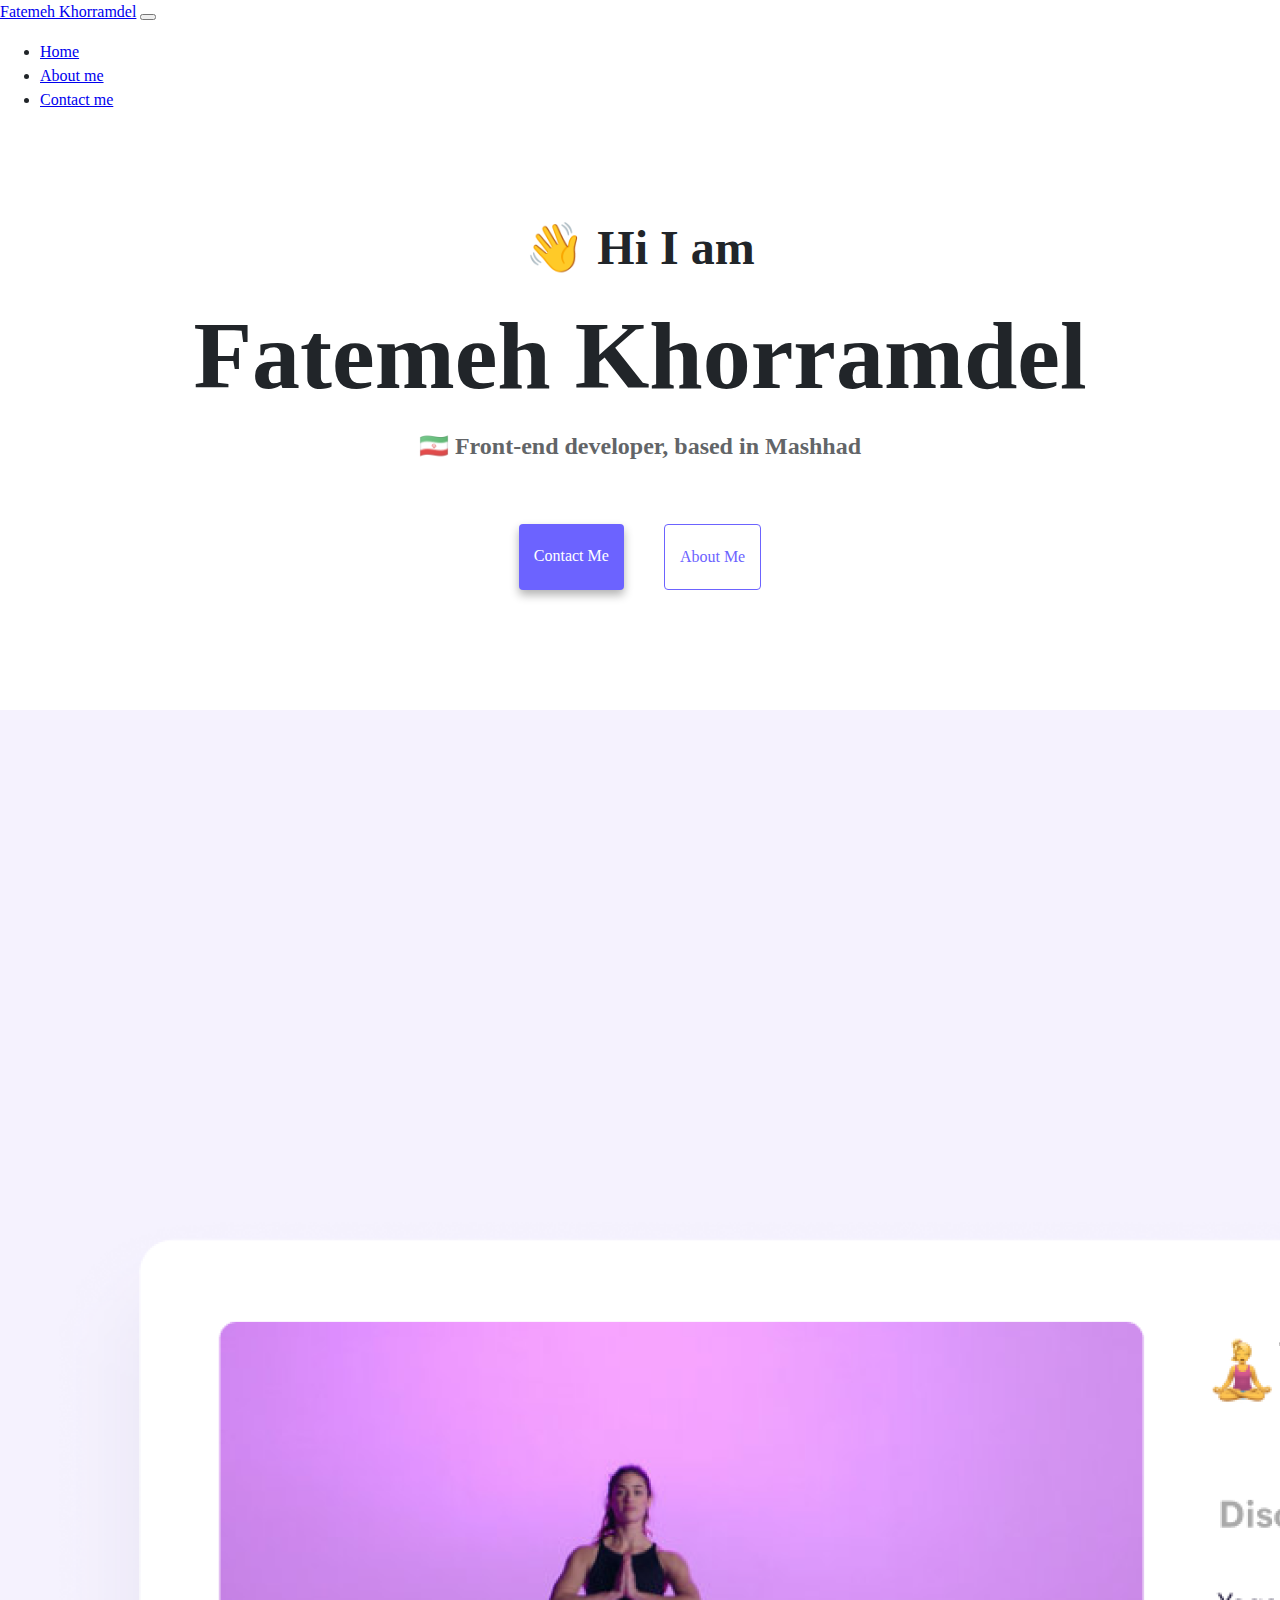
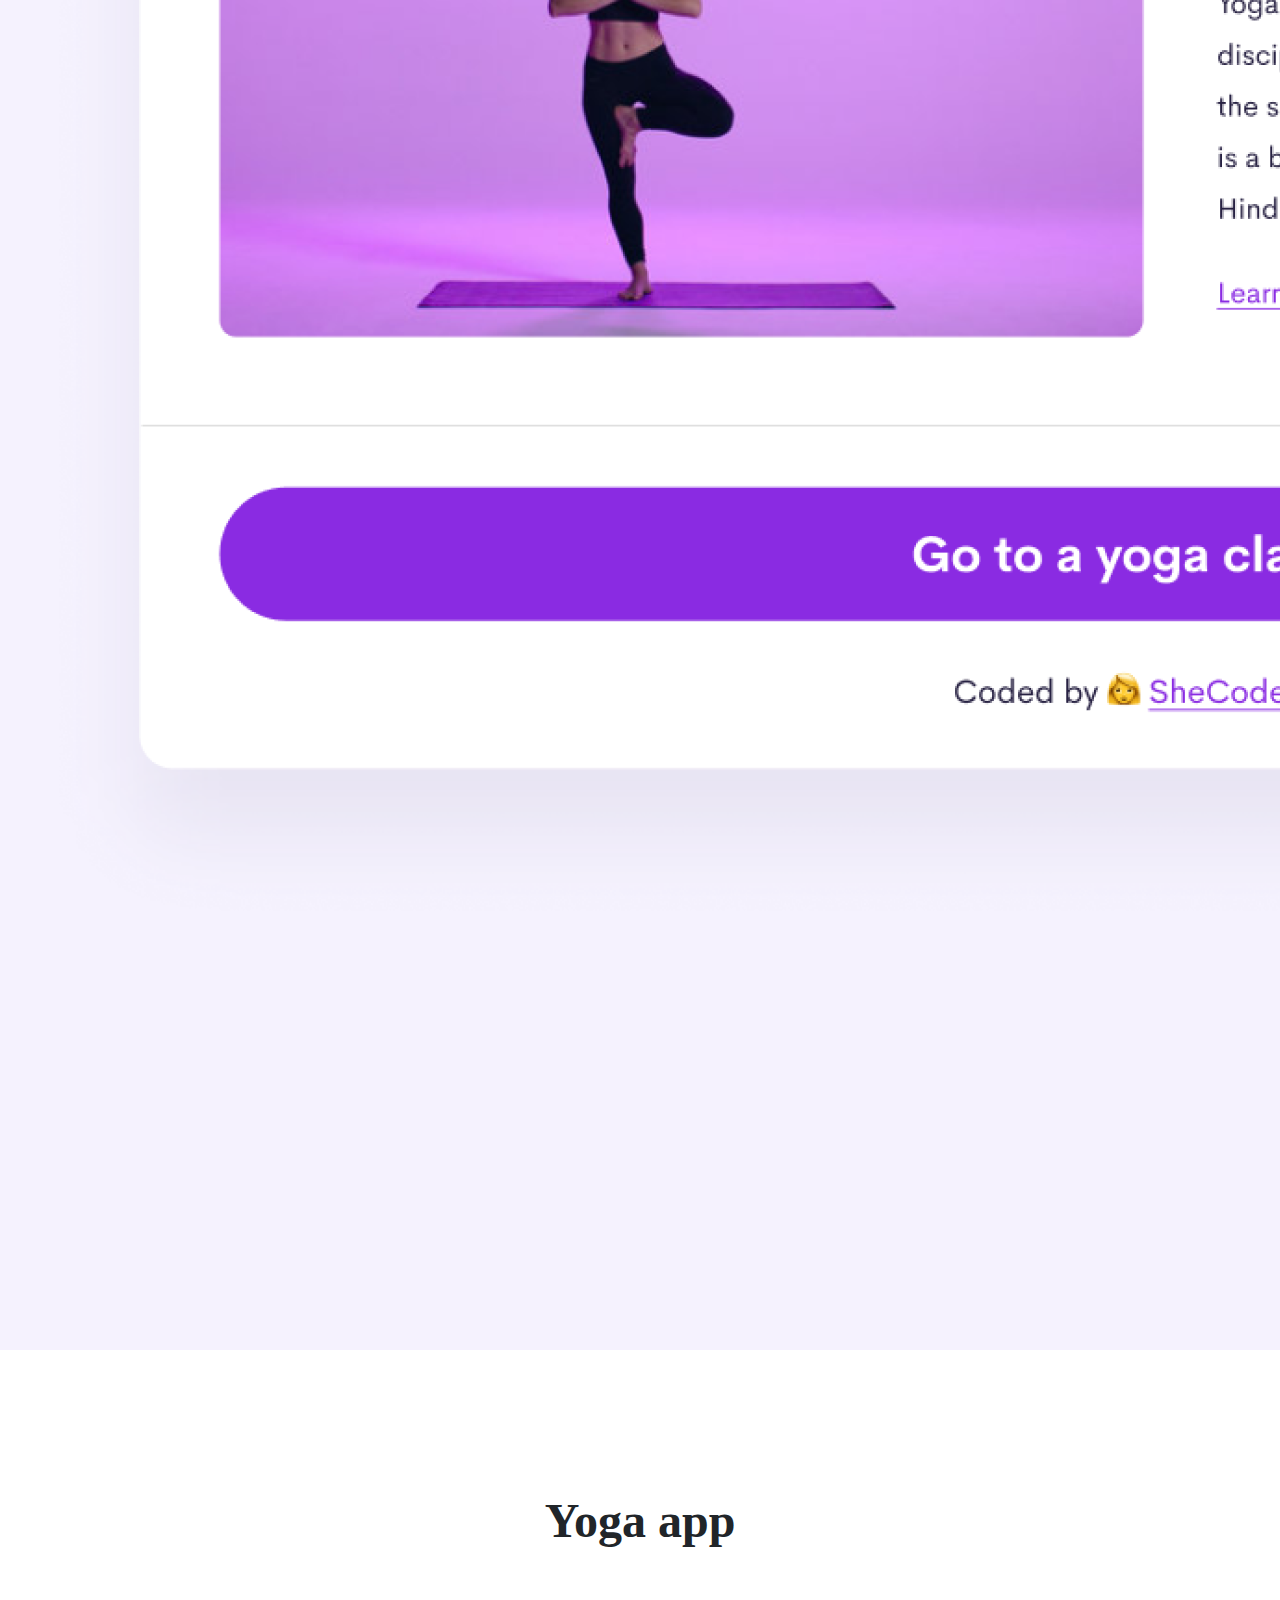
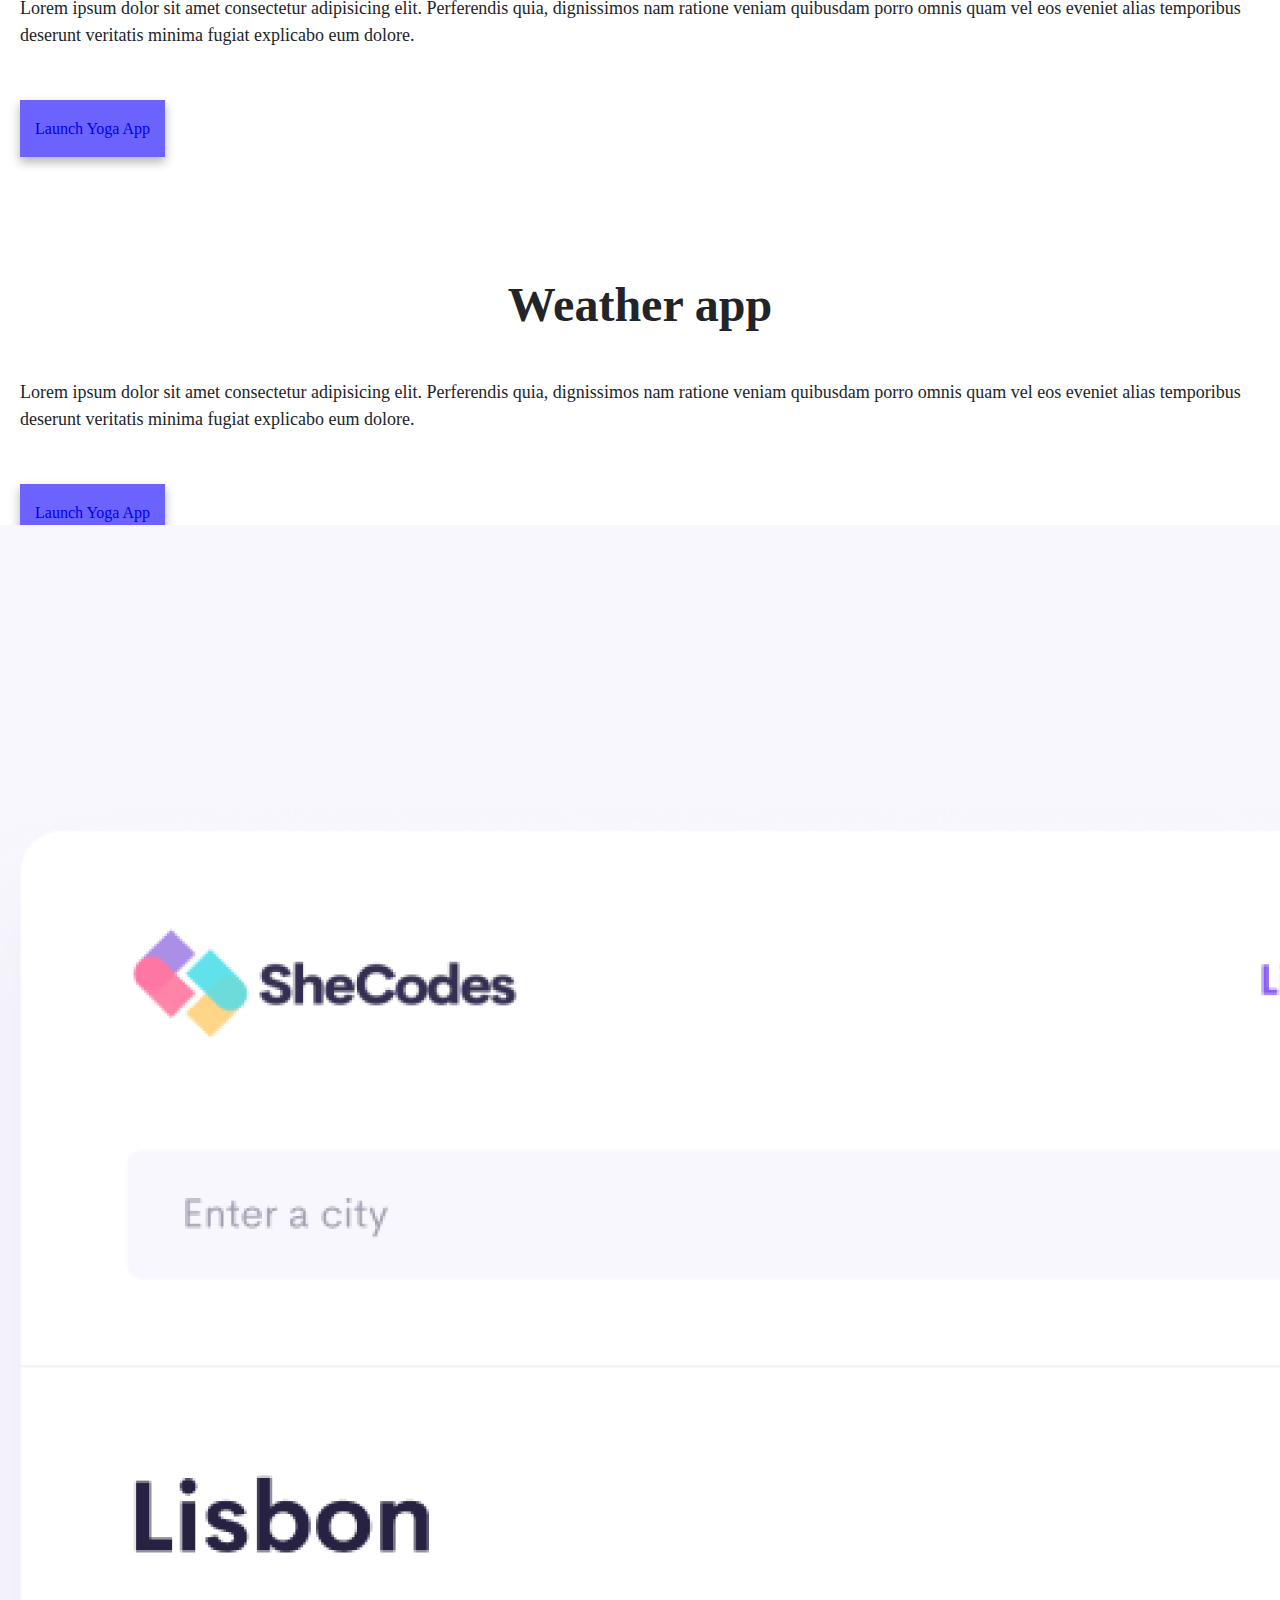
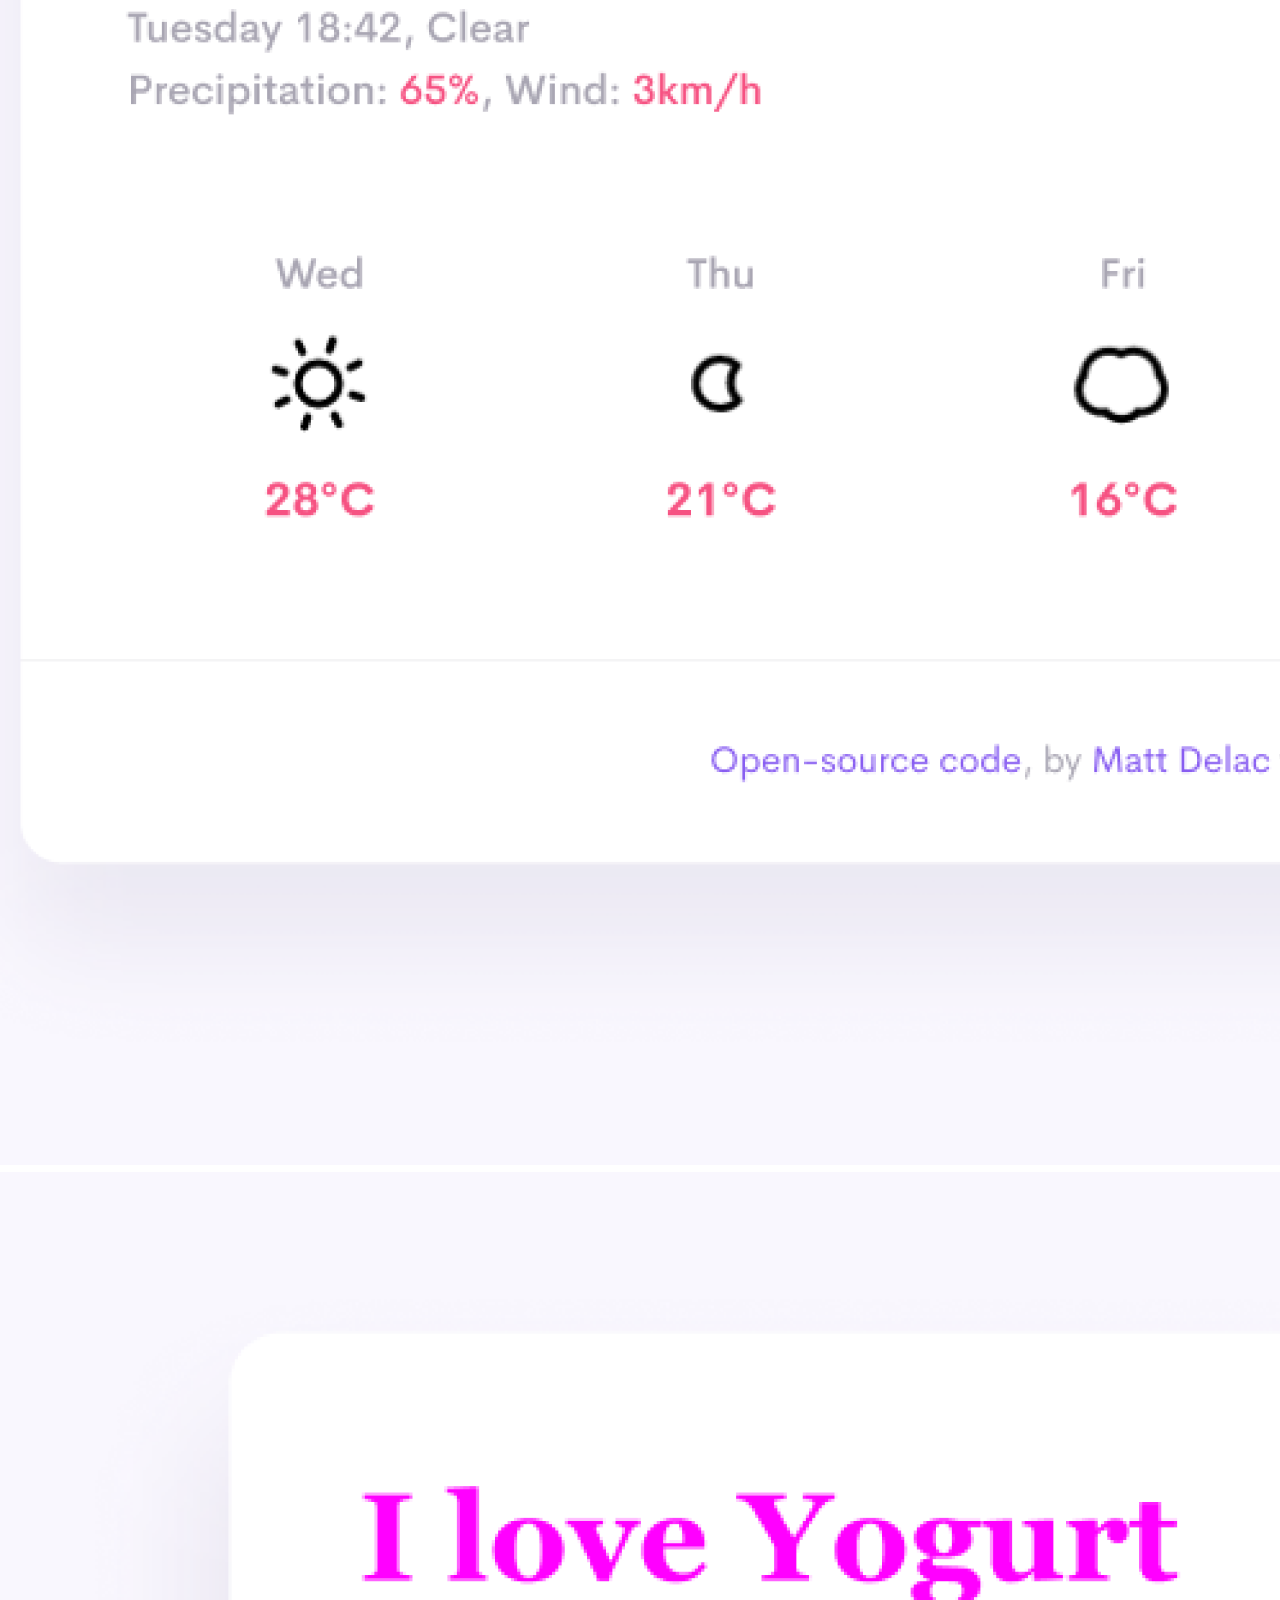
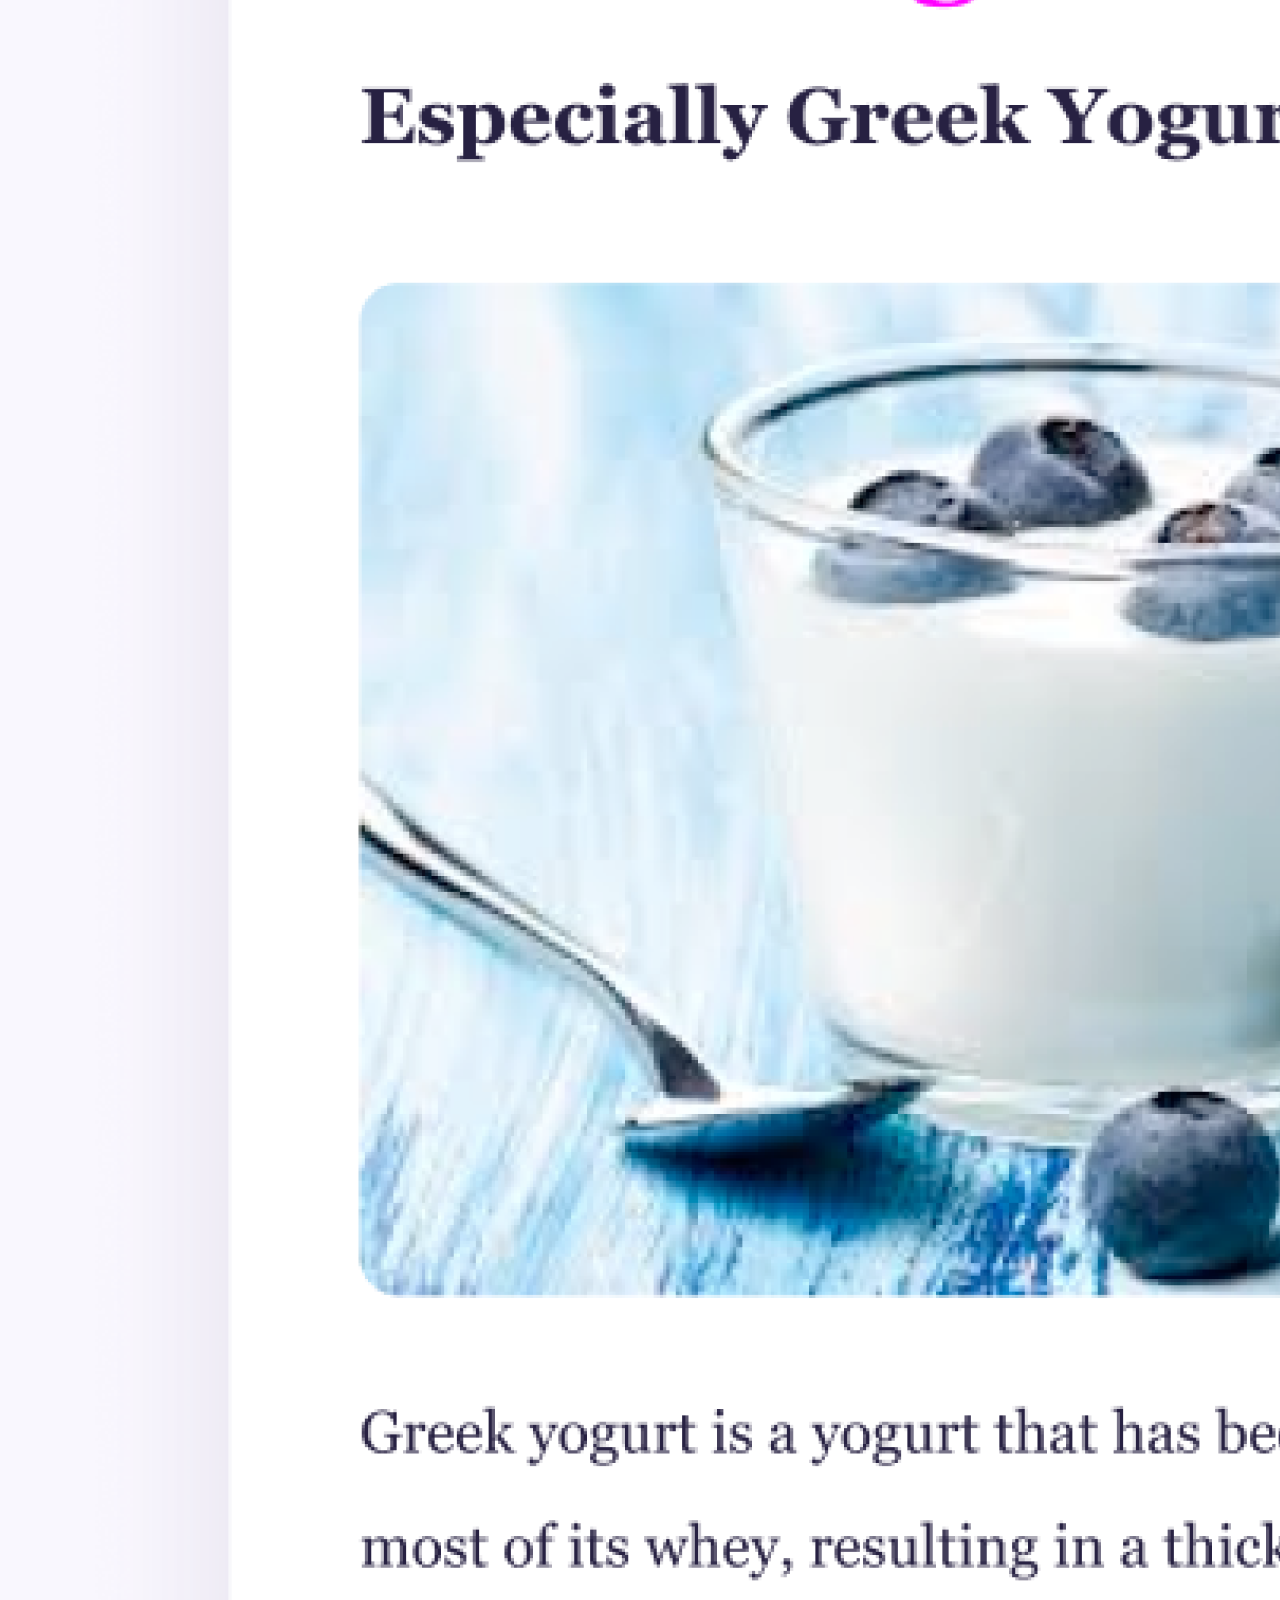
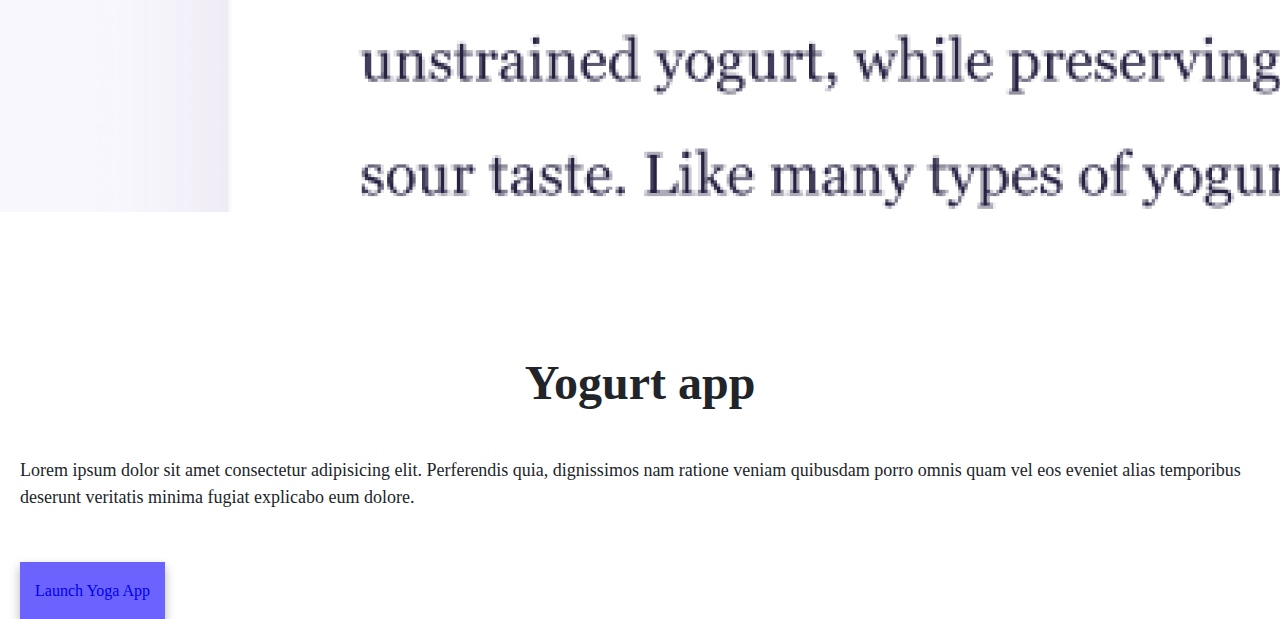
<file: index.html>
<!DOCTYPE html>
<html lang="en">
  <head>
    <meta charset="UTF-8" />
    <meta http-equiv="X-UA-Compatible" content="IE=edge" />
    <meta name="viewport" content="width=device-width, initial-scale=1.0" />
    <title>Fatemeh-khorramdel</title>
    <meta name="description" content="know more about fatemeh khoramdel as front-end developer">
    <link rel="stylesheet" href="css/style.css" />
   <link href="https://cdn.jsdelivr.net/npm/bootstrap@5.3.0/dist/css/bootstrap.min.css" rel="stylesheet" integrity="sha384-9ndCyUaIbzAi2FUVXJi0CjmCapSmO7SnpJef0486qhLnuZ2cdeRhO02iuK6FUUVM" crossorigin="anonymous">
    <script
      src="https://cdn.jsdelivr.net/npm/bootstrap@5.3.0/dist/js/bootstrap.bundle.min.js"
      integrity="sha384-geWF76RCwLtnZ8qwWowPQNguL3RmwHVBC9FhGdlKrxdiJJigb/j/68SIy3Te4Bkz"
      crossorigin="anonymous"
    ></script>
  </head>
  <body>
    <nav class="navbar navbar-expand-lg navbar-light bg-light fixed-top">
      <div class="container">
        <a class="navbar-brand" href="index.html" title="fatemeh khoramdel">Fatemeh Khorramdel</a>
        <button
          class="navbar-toggler"
          type="button"
          data-bs-toggle="collapse"
          data-bs-target="#navbarNav"
          aria-controls="navbarNav"
          aria-expanded="false"
          aria-label="Toggle navigation"
        >
          <span class="navbar-toggler-icon"></span>
        </button>
        <div class="collapse navbar-collapse" id="navbarNav">
          <ul class="navbar-nav">
            <li class="nav-item">
              <a class="nav-link active" aria-current="page" href="index.html" title="homepage"
                >Home</a
              >
            </li>
            <li class="nav-item">
              <a class="nav-link" href="about.html" title="about fatemeh khoramdel">About me</a>
            </li>
            <li class="nav-item">
              <a class="nav-link" href="about.html#contact" title="contact fatemeh khoramdel">Contact me</a>
            </li>
          </ul>
        </div>
      </div>
    </nav>
    <section class="text-center">
      <h2>👋 Hi I am</h2>
      <h1>Fatemeh Khorramdel</h1>
      <h3>🇮🇷 Front-end developer, based in Mashhad</h3>
      <div class="navigation-links">
        <a href="about.html#contact" class="contact-link" title="contact fatemeh khoramdel">Contact me</a>
        <a href="about.html" class="about-link" title="about fatemeh khoramdel">About me</a>
      </div>
    </section>
    <!--  Satart projectpart    -->
    <section class="projectpart">
    <div class="container">
      <div class="row">
        <div class="col-md-6 d-none d-sm-block">
          <img src="images/yoga.png" class="img-fluid" alt="yoga" />
        </div>
        <div class="col-md-6">
          <h2 class="mb-3">Yoga app</h2>
          <p>
            Lorem ipsum dolor sit amet consectetur adipisicing elit. Perferendis
            quia, dignissimos nam ratione veniam quibusdam porro omnis quam vel
            eos eveniet alias temporibus deserunt veritatis minima fugiat
            explicabo eum dolore.
          </p>
          <div class="mb-5 mt-5">
            <a class="btn btn-primary bottons" href="#" role="button"
              >Launch Yoga App</a
            >
            </div>
        </div>
        <div class="row">
          <div class="col-md-6">
            <h2 class="mb-3">Weather app</h2>
            <p>
              Lorem ipsum dolor sit amet consectetur adipisicing elit.
              Perferendis quia, dignissimos nam ratione veniam quibusdam porro
              omnis quam vel eos eveniet alias temporibus deserunt veritatis
              minima fugiat explicabo eum dolore.
            </p>
            <div class="mb-5 mt-5">
            <a class="btn btn-primary bottons" href="#" role="button"
              >Launch Yoga App</a
            >
            </div>
          </div>
          <div class="col-md-6 d-none d-sm-block">
            <img src="images/weather.png" class="img-fluid" alt="weather" />
          </div>
        </div>
          <div class="row">
        <div class="col-md-6 d-none d-sm-block">
          <img src="images/yogurt.png" class="img-fluid" alt="yogurt" />
        </div>
        <div class="col-md-6">
          <h2 class="mb-3">Yogurt app</h2>
          <p>
            Lorem ipsum dolor sit amet consectetur adipisicing elit. Perferendis
            quia, dignissimos nam ratione veniam quibusdam porro omnis quam vel
            eos eveniet alias temporibus deserunt veritatis minima fugiat
            explicabo eum dolore.
          </p>
         <div class="mb-5 mt-5">
            <a class="btn btn-primary bottons" href="#" role="button"
              >Launch Yoga App</a
            >
            </div>
        </div>
      </div>
      </section>
      <!--  End projectpart    -->
    </div>
  </body>
</html>
</file>
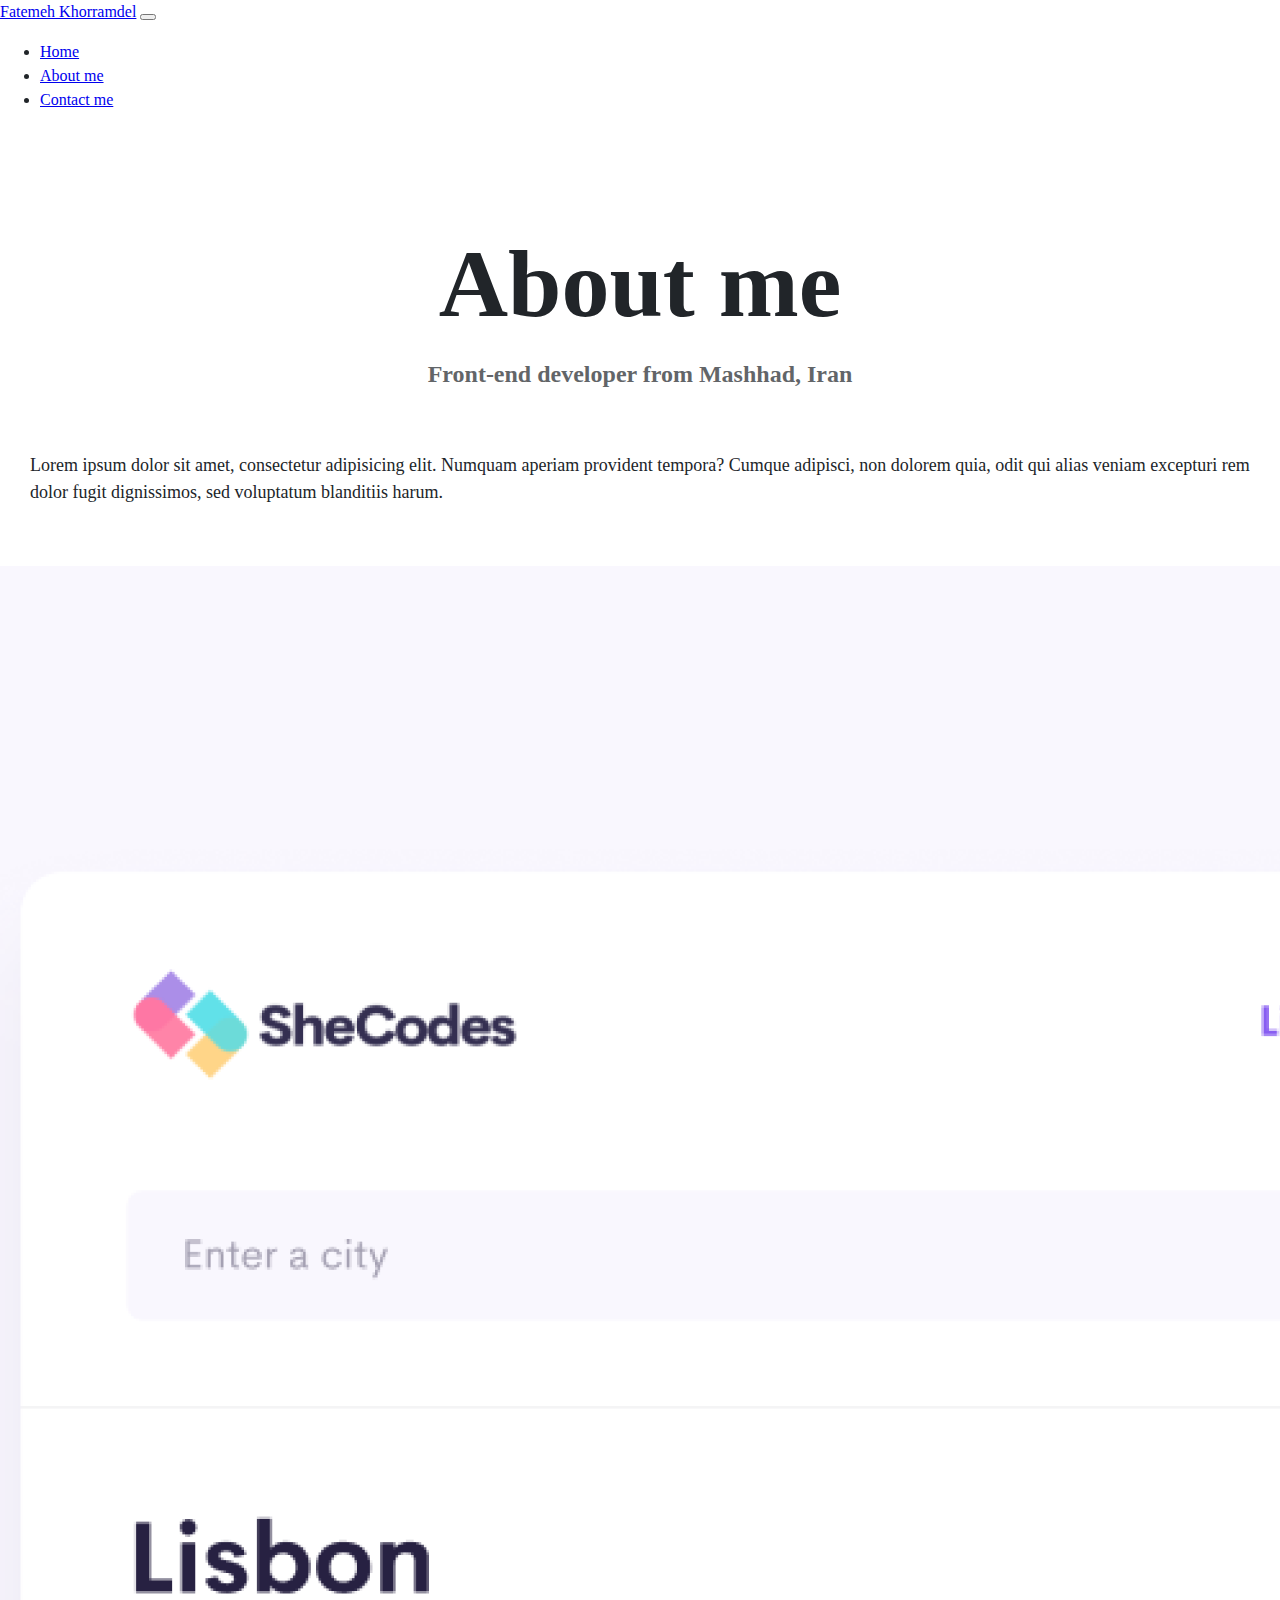
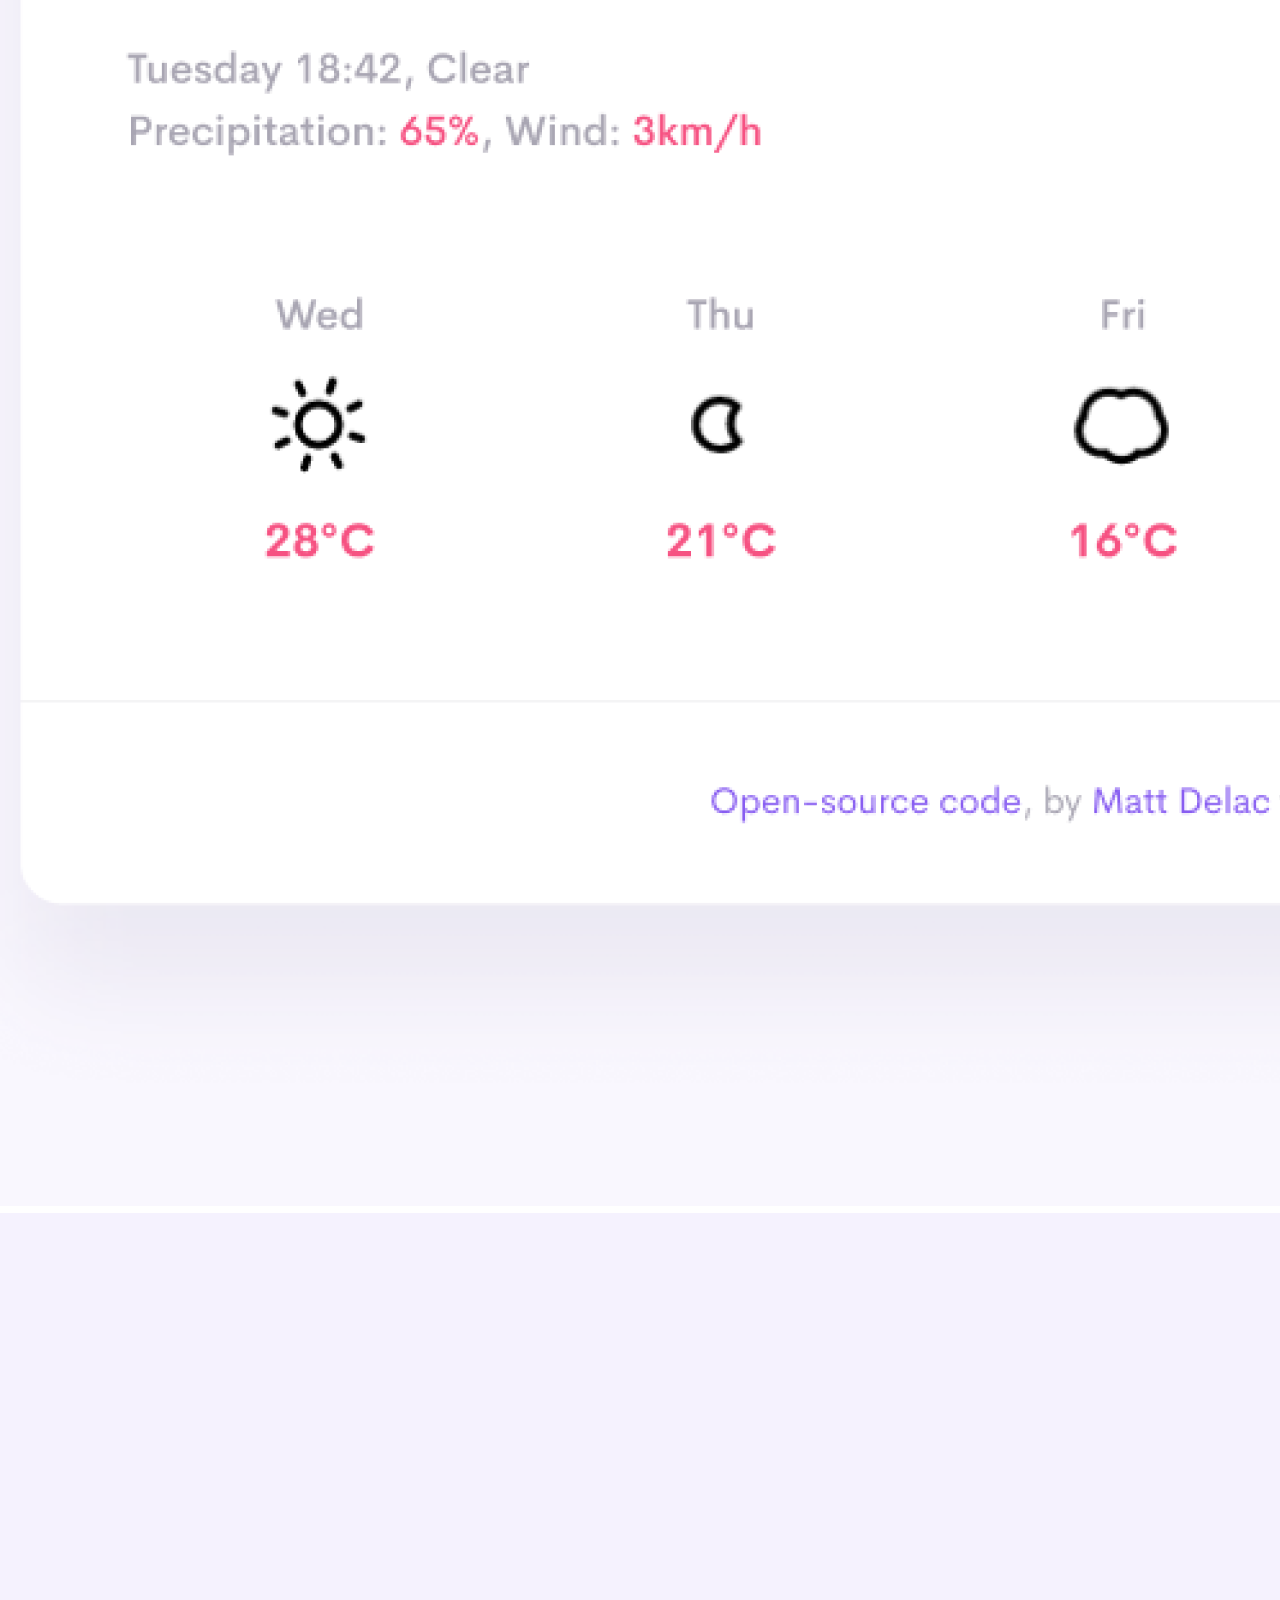
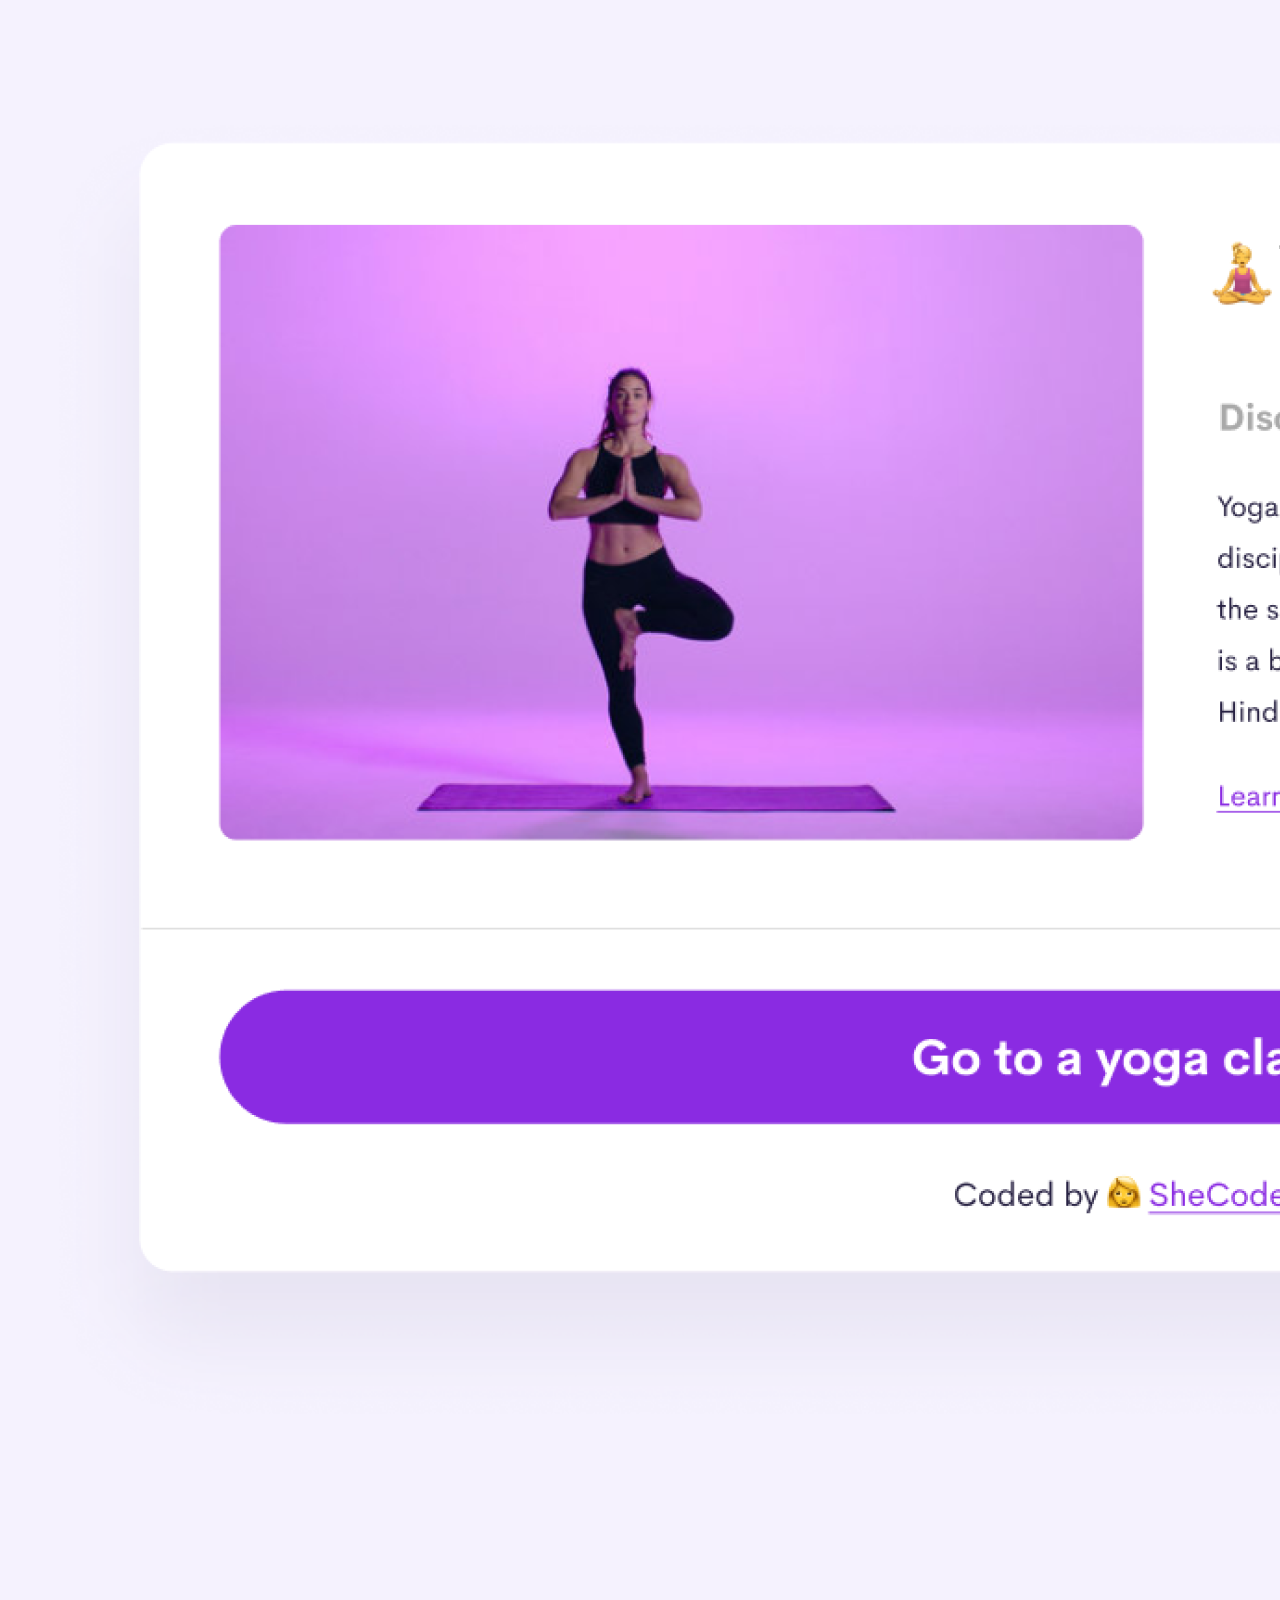
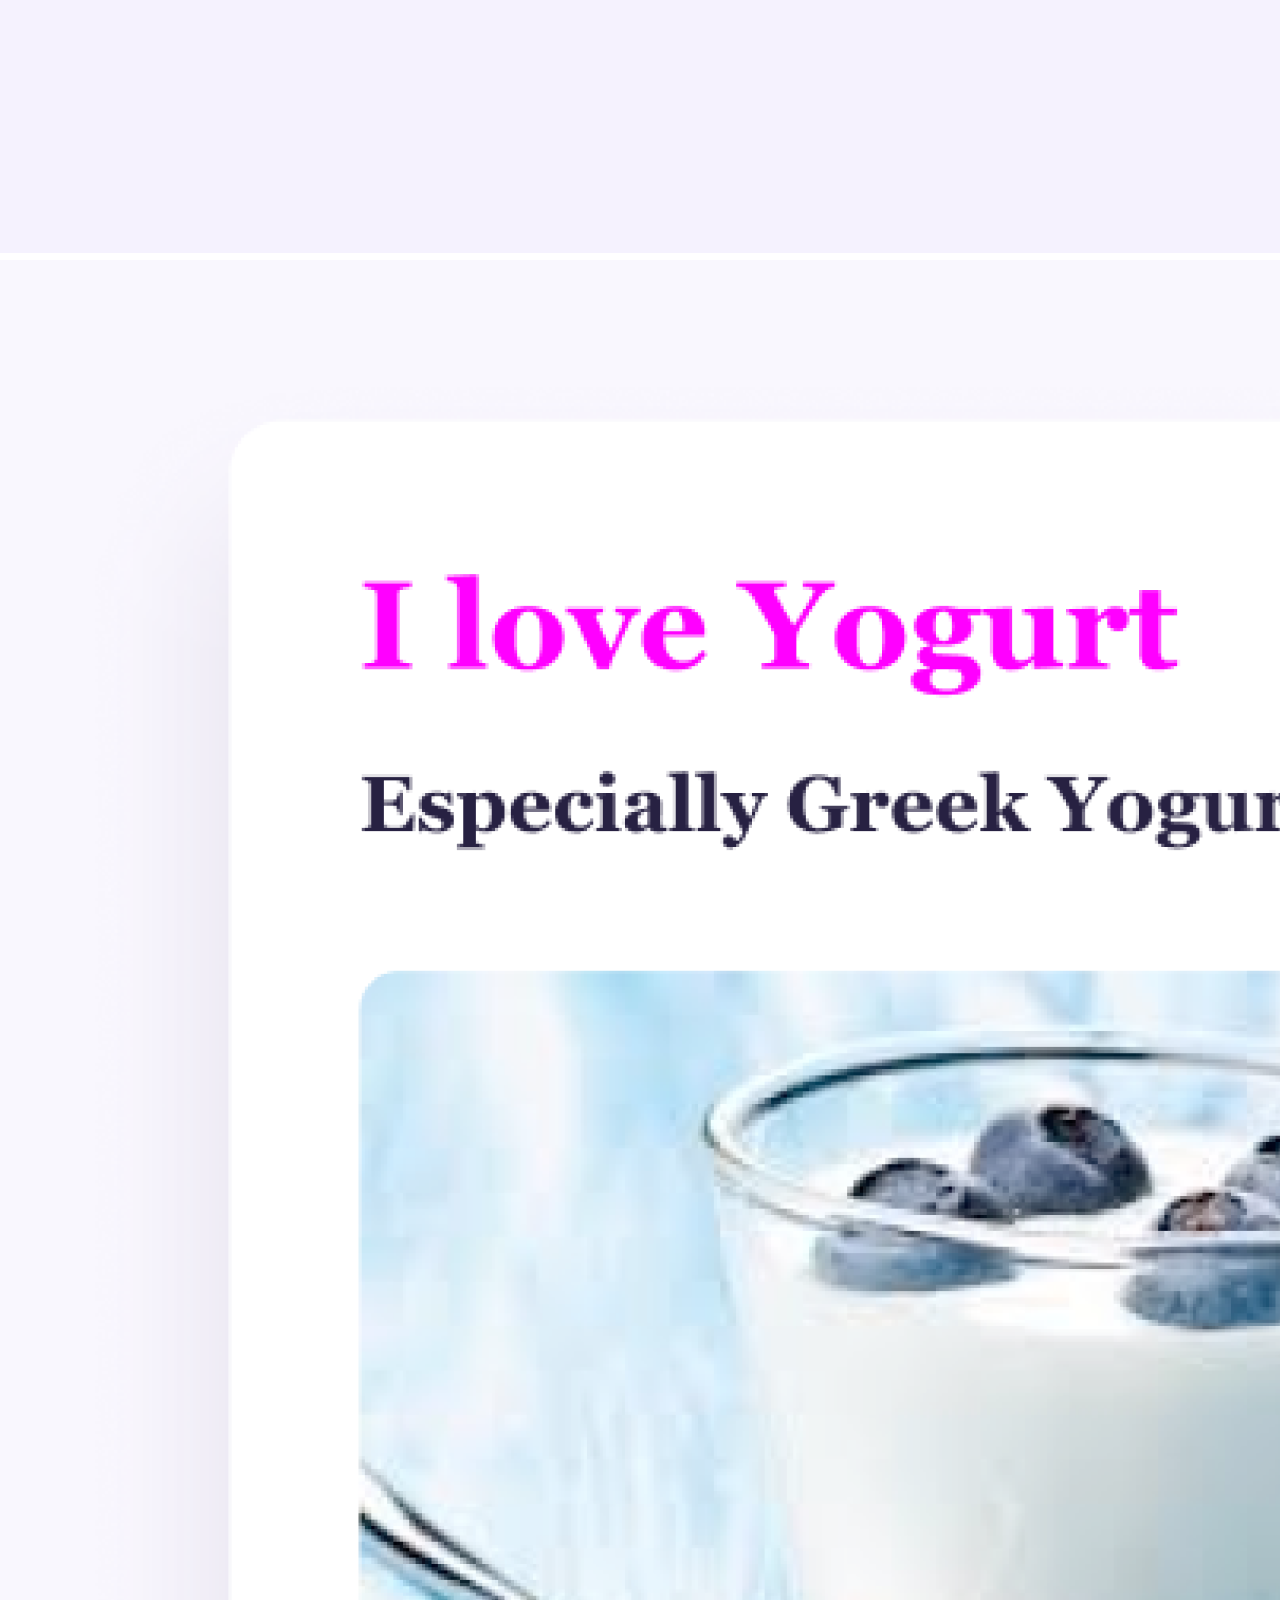
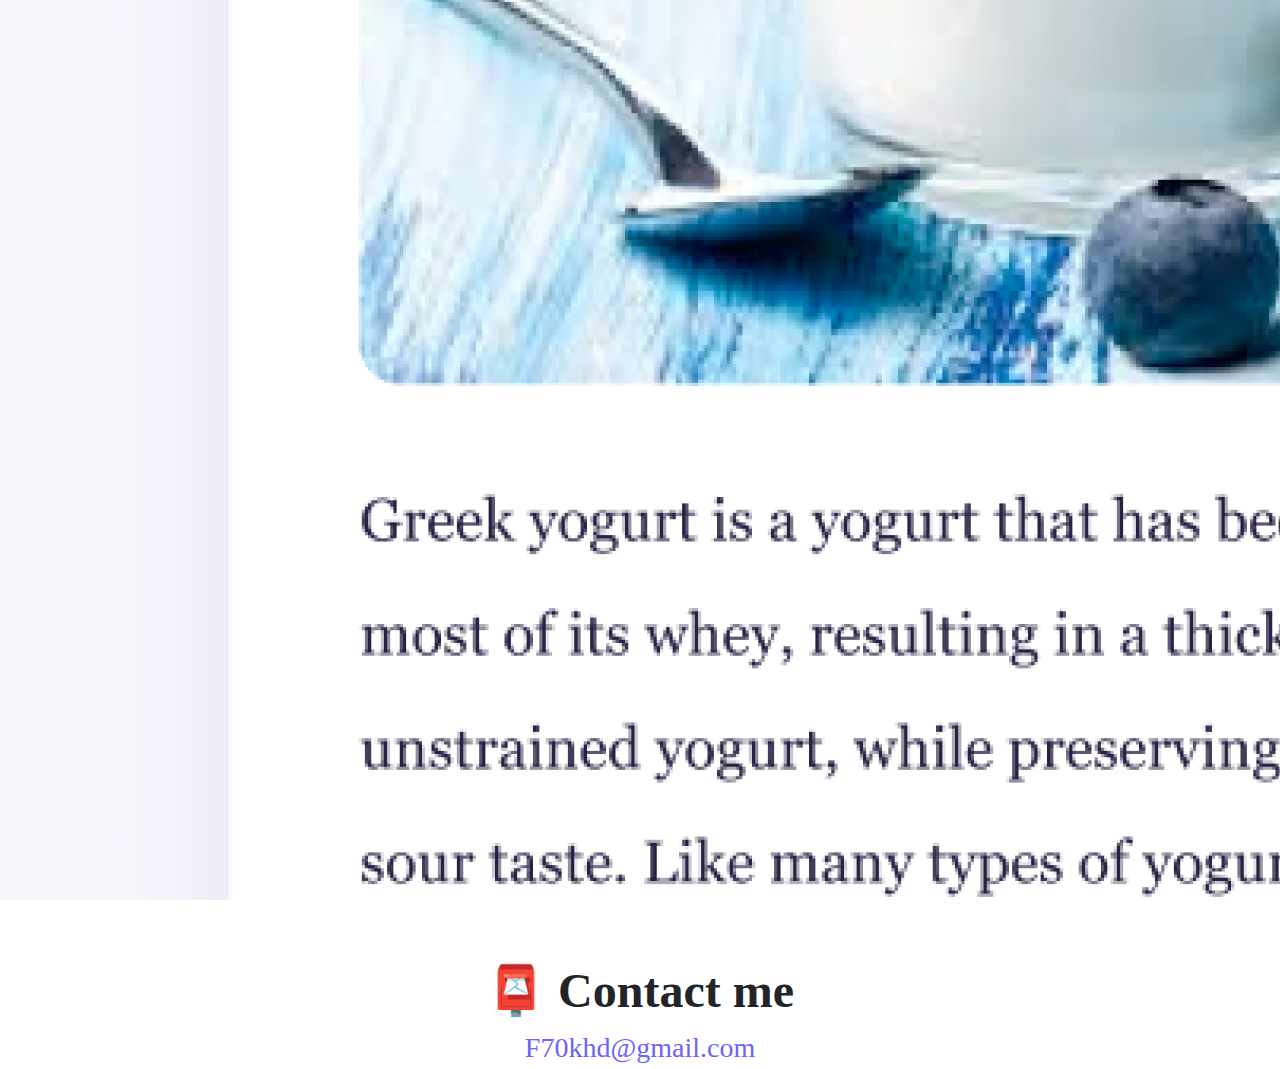
<file: about.html>
<!DOCTYPE html>
<html lang="en">
  <head>
    <meta charset="UTF-8" />
    <meta http-equiv="X-UA-Compatible" content="IE=edge" />
    <meta name="viewport" content="width=device-width, initial-scale=1.0" />
    <link rel="stylesheet" href="css/style.css" />
    <link
      href="https://cdn.jsdelivr.net/npm/bootstrap@5.3.0/dist/css/bootstrap.min.css"
      rel="stylesheet"
      integrity="sha384-9ndCyUaIbzAi2FUVXJi0CjmCapSmO7SnpJef0486qhLnuZ2cdeRhO02iuK6FUUVM"
      crossorigin="anonymous"
    />
    <script
      src="https://cdn.jsdelivr.net/npm/bootstrap@5.3.0/dist/js/bootstrap.bundle.min.js"
      integrity="sha384-geWF76RCwLtnZ8qwWowPQNguL3RmwHVBC9FhGdlKrxdiJJigb/j/68SIy3Te4Bkz"
      crossorigin="anonymous"
    ></script>
    <title>About Fatemeh khorramdel</title>
    <meta name="description" content="Iranian frontend developer" />
  </head>
  <body>
    <nav class="navbar navbar-expand-lg navbar-light bg-light fixed-top">
      <div class="container">
        <a class="navbar-brand" href="index.html" title="homepage"
          >Fatemeh Khorramdel</a
        >
        <button
          class="navbar-toggler"
          type="button"
          data-bs-toggle="collapse"
          data-bs-target="#navbarNav"
          aria-controls="navbarNav"
          aria-expanded="false"
          aria-label="Toggle navigation"
        >
          <span class="navbar-toggler-icon"></span>
        </button>
        <div class="collapse navbar-collapse" id="navbarNav">
          <ul class="navbar-nav">
            <li class="nav-item">
              <a
                class="nav-link"
                aria-current="page"
                href="index.html"
                title="homepage"
                >Home</a
              >
            </li>
            <li class="nav-item">
              <a
                class="nav-link active"
                href="about.html"
                title="about fatemeh khorramdel"
                >About me</a
              >
            </li>
            <li class="nav-item">
              <a
                class="nav-link"
                href="about.html#contact"
                title="contact fatemeh khoramdel"
                >Contact me</a
              >
            </li>
          </ul>
        </div>
      </div>
    </nav>
    <section class="text-center">
      <h1>About me</h1>
      <h3>Front-end developer from Mashhad, Iran</h3>
      <div class="about-paragraphs">
        <p>
          Lorem ipsum dolor sit amet, consectetur adipisicing elit. Numquam
          aperiam provident tempora? Cumque adipisci, non dolorem quia, odit qui
          alias veniam excepturi rem dolor fugit dignissimos, sed voluptatum
          blanditiis harum.
        </p>
      </div>
      <div class="row">
        <div class="col-sm-4">
          <img
            id="weather"
            src="images/weather.png"
            class="img-fluid shadow rounded"
            alt="weather"
          />
        </div>
        <div class="col-sm-4">
          <img
            src="images/yoga.png"
            class="img-fluid shadow rounde"
            alt="yoga"
          />
        </div>
        <div class="col-sm-4">
          <img
            src="images/yogurt.png"
            class="img-fluid shadow rounde"
            alt="yogurt"
          />
        </div>
      </div>
      <div id="contact" class="mt-5">
        <h2>📮 Contact me</h2>
        <a href="mailto:[email]" class="email-link"> F70khd@gmail.com </a>
      </div>
    </section>
  </body>
</html>
</file>
<file: css/style.css>
:root {
  --primary-color: #6c63ff;
  --secondary-color: #f5f2fe;
  --box-shadow: 0 5px 10px rgba(0, 0, 0, 0.3);
}

body {
  margin: 0;
  font-family: var(--bs-font-sans-serif);
  font-size: 1rem;
  font-weight: 400;
  line-height: 1.5;
  color: #212529;
  background-color: #fff;
  -webkit-text-size-adjust: 100%;
  -webkit-tap-highlight-color: transparent;
}
@media (max-width=360px) {
  #weather {
    width: 25px;
  }
}

h1,
h2,
h3 {
  text-align: center;
  margin: 0;
}

h1 {
  font-size: 96px;
}

h2 {
  font-size: 48px;
}

h3 {
  font-size: 24px;
  opacity: 0.7;
}

p {
  display: block;
  padding: 20px;
  border-radius: 4px;
  font-size: 18px;
  line-height: 1.5;
  text-align: left;
}

.navigation-links {
  display: flex;
  margin-top: 40px;
  justify-content: center;
}

.navigation-links a {
  margin: 20px;
  border-radius: 4px;
  padding: 20px 15px;
  text-decoration: none;
  text-transform: capitalize;
}

.contact-link {
  background: var(--primary-color);
  box-shadow: var(--box-shadow);
  color: white;
}

.about-link {
  color: var(--primary-color);
  border: 1px solid var(--primary-color);
}

.homepage-link {
  color: var(--primary-color);
  text-align: center;
  display: block;
}

.about-paragraphs {
  display: flex;
  margin: 30px 0;
}

.about-paragraphs p {
  margin: 10px;
}

.email-link {
  display: flex;
  justify-content: center;
  color: var(--primary-color);
  font-size: 28px;
  text-decoration: none;
}

.email-link:hover {
  text-decoration: underline;
}
/*************** Section 1 *******************/
.text-center {
  display: block;
  text-align: center !important;
  margin-top: 100px;
}

.bottons {
  padding: 20px 15px !important;
  box-shadow: var(--box-shadow) !important;
  background: var(--primary-color) !important;
  border-color: var(--primary-color) !important;
  text-decoration: none;
  text-transform: capitalize;
  margin-left: 20px !important;
}
/********************* section 2 *************************/
.projectpart {
  margin-top: 100px;
}
.mb-3 {
  margin-bottom: 1rem !important;
  margin-top: 8rem !important;
}
.mt-5 {
  margin-top: 3rem !important;
}
</file>
